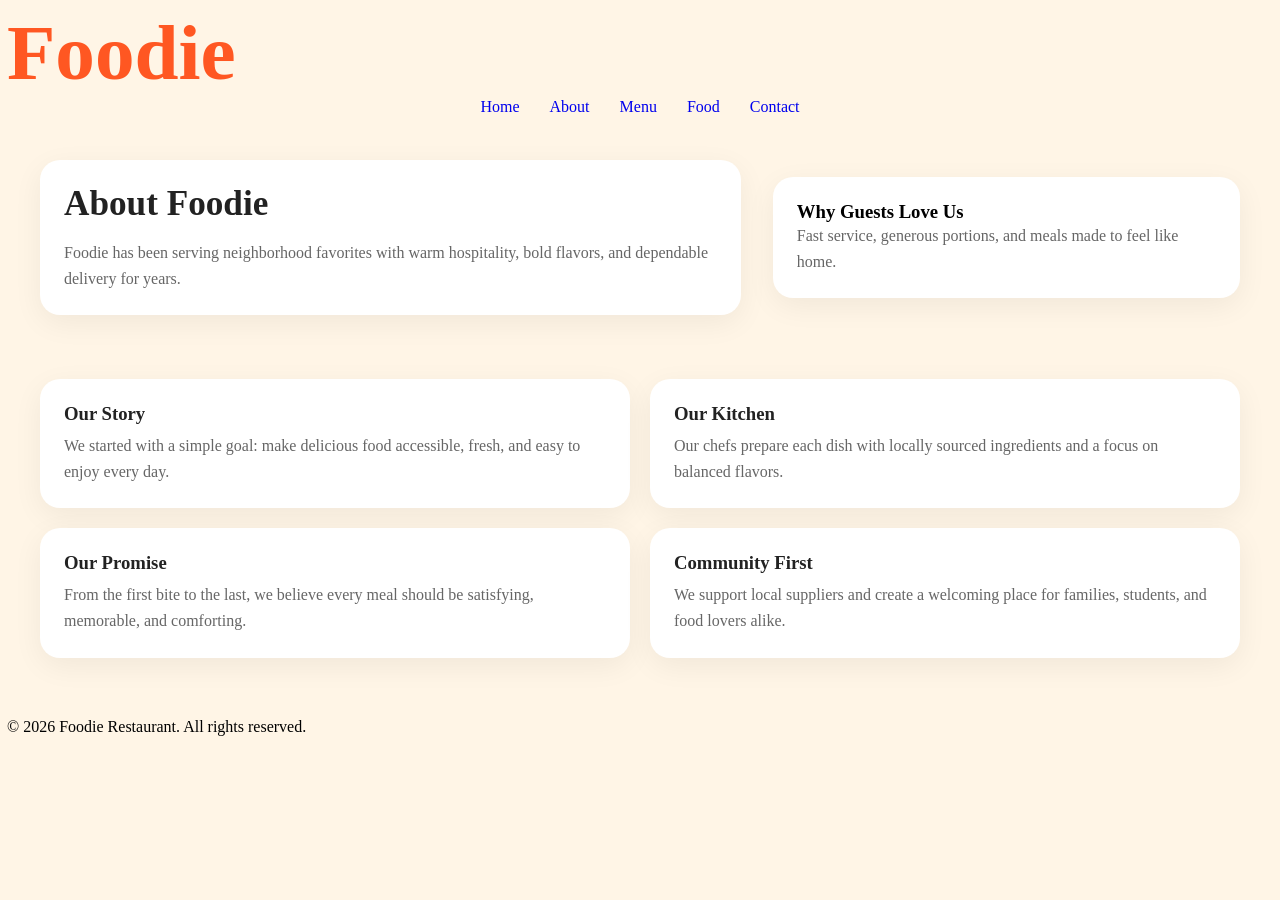
<file: pages/about.html>
<!doctype html>
<html lang="en">
  <head>
    <meta charset="UTF-8" />
    <meta name="viewport" content="width=device-width, initial-scale=1.0" />
    <title>About Us | Foodie</title>
    <link rel="stylesheet" href="../styles/style.css" />
  </head>
  <body> 
    <div id="site-header"></div>

    <main class="page-shell">
      <section class="page-hero">
        <div class="hero-panel">
          <h1>About Foodie</h1>
          <p>Foodie has been serving neighborhood favorites with warm hospitality, bold flavors, and dependable delivery for years.</p>
        </div>
        <div class="hero-panel">
          <h3>Why Guests Love Us</h3>
          <p>Fast service, generous portions, and meals made to feel like home.</p>
        </div>
      </section>

      <section class="page-grid">
        <article class="info-card">
          <h3>Our Story</h3>
          <p>We started with a simple goal: make delicious food accessible, fresh, and easy to enjoy every day.</p>
        </article>
        <article class="info-card">
          <h3>Our Kitchen</h3>
          <p>Our chefs prepare each dish with locally sourced ingredients and a focus on balanced flavors.</p>
        </article>
        <article class="info-card">
          <h3>Our Promise</h3>
          <p>From the first bite to the last, we believe every meal should be satisfying, memorable, and comforting.</p>
        </article>
        <article class="info-card">
          <h3>Community First</h3>
          <p>We support local suppliers and create a welcoming place for families, students, and food lovers alike.</p>
        </article>
      </section>
    </main>

    <div id="site-footer"></div>
    <!-- <script src="../scripts/layout.js"></script> -->
    <script src="../scripts/header.js"></script>
    <script src="../scripts/Footer.js"></script>
  </body>
</html>
</file>
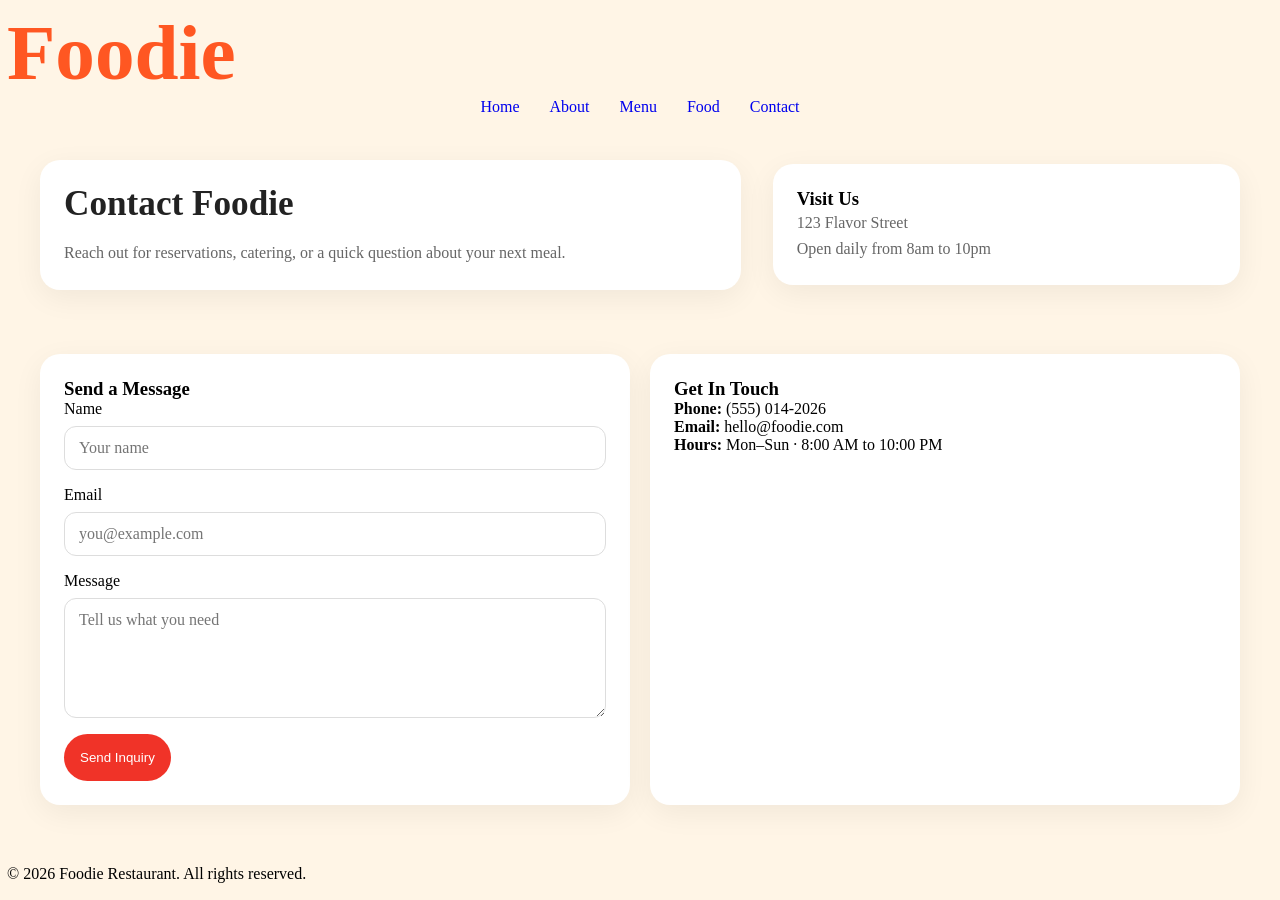
<file: pages/contact.html>
<!doctype html>
<html lang="en">
  <head>
    <meta charset="UTF-8" />
    <meta name="viewport" content="width=device-width, initial-scale=1.0" />
    <title>Contact Us | Foodie</title>
    <link rel="stylesheet" href="../styles/style.css" />
  </head>
  <body>
    <div id="site-header"></div>

    <main class="page-shell">
      <section class="page-hero">
        <div class="hero-panel">
          <h1>Contact Foodie</h1>
          <p>Reach out for reservations, catering, or a quick question about your next meal.</p>
        </div>
        <div class="hero-panel">
          <h3>Visit Us</h3>
          <p>123 Flavor Street<br />Open daily from 8am to 10pm</p>
        </div>
      </section>

      <section class="page-grid">
        <article class="contact-card">
          <h3>Send a Message</h3>
          <form>
            <div class="form-group">
              <label for="name">Name</label>
              <input id="name" type="text" placeholder="Your name" />
            </div>
            <div class="form-group">
              <label for="email">Email</label>
              <input id="email" type="email" placeholder="you@example.com" />
            </div>
            <div class="form-group">
              <label for="message">Message</label>
              <textarea id="message" placeholder="Tell us what you need"></textarea>
            </div>
            <button type="button" class="text-white background-primary p-8 rounded-md">Send Inquiry</button>
          </form>
        </article>
        <article class="contact-card">
          <h3>Get In Touch</h3>
          <p><strong>Phone:</strong> (555) 014-2026</p>
          <p><strong>Email:</strong> hello@foodie.com</p>
          <p><strong>Hours:</strong> Mon–Sun · 8:00 AM to 10:00 PM</p>
        </article>
      </section>
    </main>

    <div id="site-footer"></div>
    <!-- <script src="../scripts/layout.js"></script> -->
    <script src="../scripts/header.js"></script>
    <script src="../scripts/Footer.js"></script>
  </body>
</html>
</file>
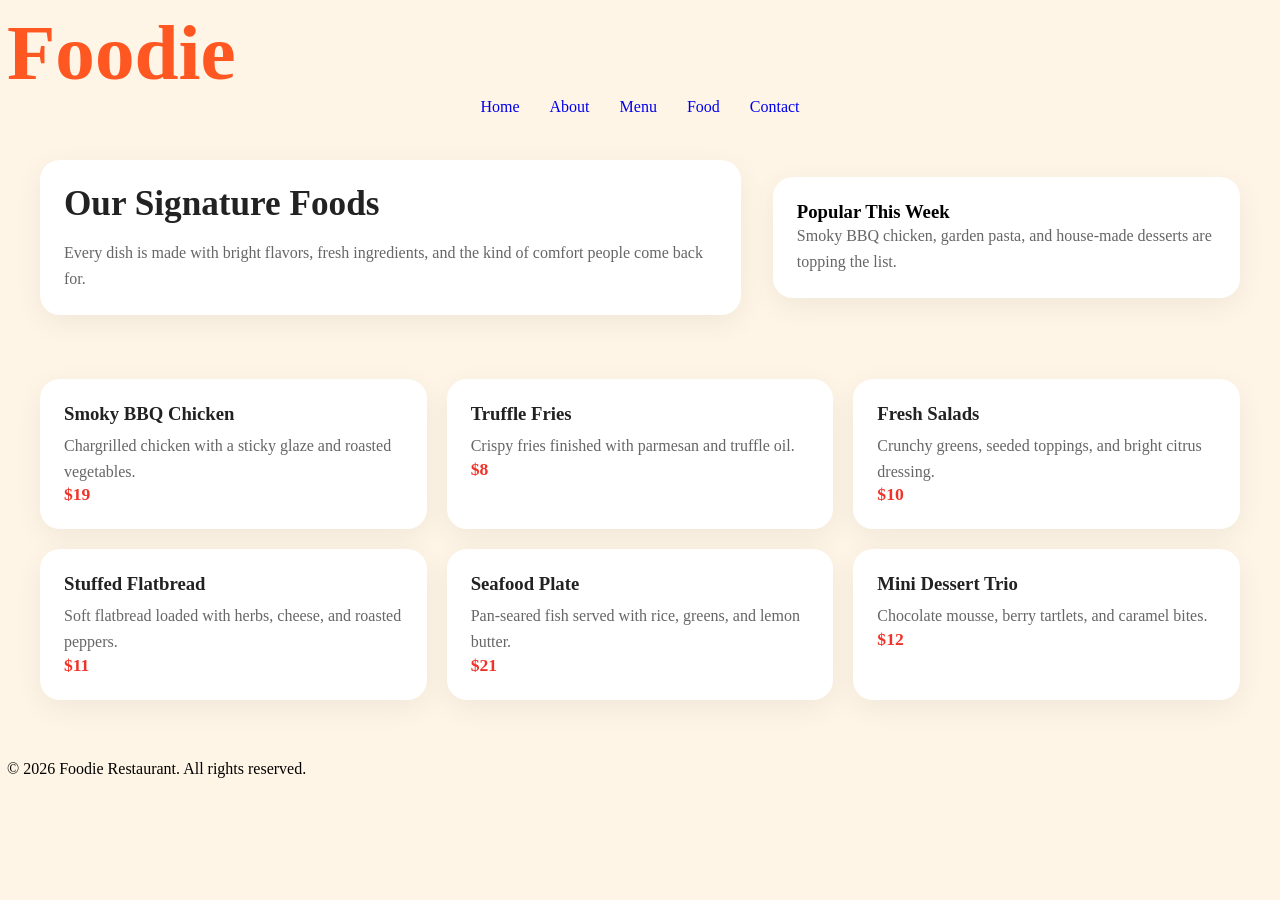
<file: pages/foods.html>
<!doctype html>
<html lang="en">
  <head>
    <meta charset="UTF-8" />
    <meta name="viewport" content="width=device-width, initial-scale=1.0" />
    <title>Foods | Foodie</title>
    <link rel="stylesheet" href="../styles/style.css" />
  </head>
  <body>
    <div id="site-header"></div>

    <main class="page-shell">
      <section class="page-hero">
        <div class="hero-panel">
          <h1>Our Signature Foods</h1>
          <p>Every dish is made with bright flavors, fresh ingredients, and the kind of comfort people come back for.</p>
        </div>
        <div class="hero-panel">
          <h3>Popular This Week</h3>
          <p>Smoky BBQ chicken, garden pasta, and house-made desserts are topping the list.</p>
        </div>
      </section>

      <section class="page-section">
        <div class="menu-grid">
          <article class="menu-card">
            <h3>Smoky BBQ Chicken</h3>
            <p>Chargrilled chicken with a sticky glaze and roasted vegetables.</p>
            <strong>$19</strong>
          </article>
          <article class="menu-card">
            <h3>Truffle Fries</h3>
            <p>Crispy fries finished with parmesan and truffle oil.</p>
            <strong>$8</strong>
          </article>
          <article class="menu-card">
            <h3>Fresh Salads</h3>
            <p>Crunchy greens, seeded toppings, and bright citrus dressing.</p>
            <strong>$10</strong>
          </article>
          <article class="menu-card">
            <h3>Stuffed Flatbread</h3>
            <p>Soft flatbread loaded with herbs, cheese, and roasted peppers.</p>
            <strong>$11</strong>
          </article>
          <article class="menu-card">
            <h3>Seafood Plate</h3>
            <p>Pan-seared fish served with rice, greens, and lemon butter.</p>
            <strong>$21</strong>
          </article>
          <article class="menu-card">
            <h3>Mini Dessert Trio</h3>
            <p>Chocolate mousse, berry tartlets, and caramel bites.</p>
            <strong>$12</strong>
          </article>
        </div>
      </section>
    </main>

    <div id="site-footer"></div>
    <!-- <script src="../scripts/layout.js"></script> -->
    <script src="../scripts/header.js"></script>
    <script src="../scripts/Footer.js"></script>
  </body>
</html>
</file>
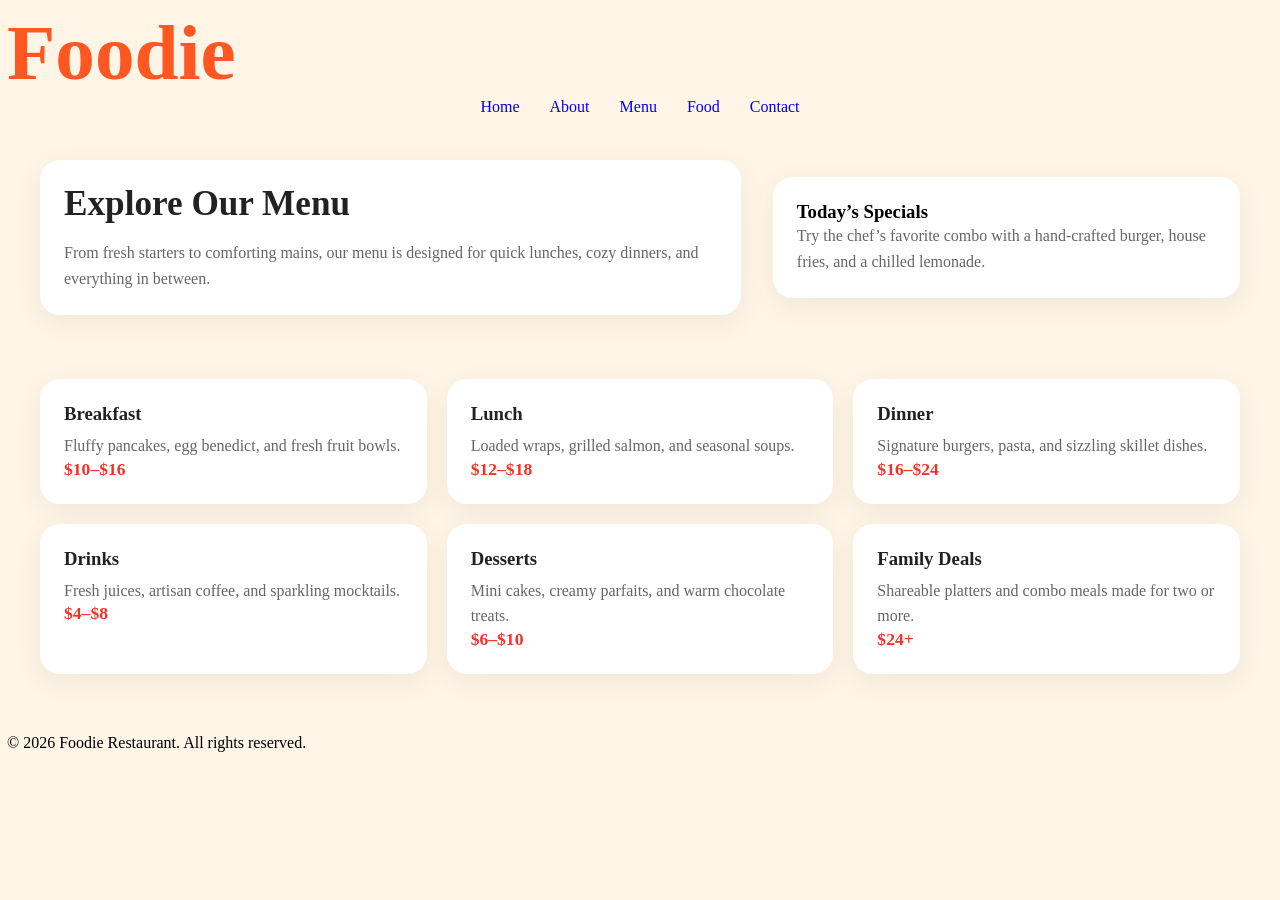
<file: pages/menu.html>
<!doctype html>
<html lang="en">
  <head>
    <meta charset="UTF-8" />
    <meta name="viewport" content="width=device-width, initial-scale=1.0" />
    <title>Menu | Foodie</title>
    <link rel="stylesheet" href="../styles/style.css" />
  </head>
  <body>
    <div id="site-header"></div>

    <main class="page-shell">
      <section class="page-hero">
        <div class="hero-panel">
          <h1>Explore Our Menu</h1>
          <p>From fresh starters to comforting mains, our menu is designed for quick lunches, cozy dinners, and everything in between.</p>
        </div>
        <div class="hero-panel">
          <h3>Today’s Specials</h3>
          <p>Try the chef’s favorite combo with a hand-crafted burger, house fries, and a chilled lemonade.</p>
        </div>
      </section>

      <section class="page-section">
        <div class="menu-grid">
          <article class="menu-card">
            <h3>Breakfast</h3>
            <p>Fluffy pancakes, egg benedict, and fresh fruit bowls.</p>
            <strong>$10–$16</strong>
          </article>
          <article class="menu-card">
            <h3>Lunch</h3>
            <p>Loaded wraps, grilled salmon, and seasonal soups.</p>
            <strong>$12–$18</strong>
          </article>
          <article class="menu-card">
            <h3>Dinner</h3>
            <p>Signature burgers, pasta, and sizzling skillet dishes.</p>
            <strong>$16–$24</strong>
          </article>
          <article class="menu-card">
            <h3>Drinks</h3>
            <p>Fresh juices, artisan coffee, and sparkling mocktails.</p>
            <strong>$4–$8</strong>
          </article>
          <article class="menu-card">
            <h3>Desserts</h3>
            <p>Mini cakes, creamy parfaits, and warm chocolate treats.</p>
            <strong>$6–$10</strong>
          </article>
          <article class="menu-card">
            <h3>Family Deals</h3>
            <p>Shareable platters and combo meals made for two or more.</p>
            <strong>$24+</strong>
          </article>
        </div>
      </section>
    </main>

    <div id="site-footer"></div>
    <!-- <script src="../scripts/layout.js"></script> -->
    <script src="../scripts/header.js"></script>
    <script src="../scripts/Footer.js"></script>
  </body>
</html>
</file>
<file: styles/style.css>
/* import reset.css */
@import "reset.css";
/* import base.css */
@import "base.css";

body {
  background-color: #ff9e0c1a;
  padding: 7px;
}
button {
    cursor: pointer;
}

/* px, %, rem, em, */
.flex {
  display: flex;
}
.space-between {
  justify-content: space-between;
}

.text-white {
  color: #fff;
}
.background-primary {
  background-color: var(--primary-color);
}
.background-white {
  background-color: #fff;
}
.p-8 {
  padding: 16px;
}

.rounded-md {
    border-radius: 25px;
}
.rounded-sm {
    border-radius: 15px;
}

.border {
    border: 1px solid;
}
.border-primary {
    border-color: var(--primary-color);
}
.text-primary {
    color: var(--primary-color);
}

.logo {
  font-size: 3.3em !important;
  font-weight: bold;
  color: #ff5722;
  gap: 8px;
}

.navbar {
  
  justify-content: space-around;
  align-items: center;
  color: black;
}

.nav-links {
  list-style: none;
  gap: 30px;
  text-decoration: none;
  color: black;
}

.font-bold {
  font-weight: bold;
}

.btn {
  background-color: var(--primary-color);
  color: red;
  border: none;
  padding: 12px 32px;
  border-radius: 25px;
  font-weight: 600;
  font-size: 1rem;
  cursor: pointer;
  box-shadow: 0 8px rgba(234, 76, 59, 0.2);
}

.hero {
  
  justify-content: space-between;
  align-items: center;
  min-height: calc(100vh - 180px);
  gap: 40px;
  padding-bottom: 40px;
}

.hero-content {
  flex: 1;
  max-width: 500px;
}

.hero-content h1 {
  font-size: 3em;
  margin-bottom: 20px;
  line-height: 1.2;
  font-weight: 800;
}

.hero-content h1 .highlight {
  background-color: #e27b58;
  color: red;
  padding: 2px 15px;
  border-radius: 150px;
  display: inline-block;
}

.hero-content p {
  font-size: 1rem;
  margin-bottom: 30px;
  color: var(--text-light);
}

.hero-image {
  flex: 1;
  /* position: relative; */
  
  justify-content: center;
  align-items: center;
}

.hero-image > img {
  max-width: 100%;
  height: auto;
  object-fit: contain;
}

.features {
  
  justify-content: space-between;
  align-items: center;
  margin-top: 50px;
}

.container {
  
  justify-content: space-between;
}

.about {
  
  align-items: center;
  justify-content: space-between;
  gap: 50px;
  padding: 40px 0;
}

.about-image {
  flex: 1;
  
  justify-content: center;
  order: 1;
}

.about-image > img {
  width: 70%;
  max-width: 450px;
  object-fit: cover;
  border-radius: 20px;
  height: auto;
}

.about-first {
  flex: 1;
  order: 2;
}
.btn2 {
  color: red;
}
.card-delivery {
  text-align: top;
}

.about-first h2 {
  font-size: 1.5rem;
  margin-bottom: 20px;
  line-height: 1.2;
  font-weight: 500;
  text-align: left;
}

.about-first h3 {
  margin-top: 8px;
  margin-bottom: 10px;
  font-size: 1.2rem;
}

.about-first p {
  font-size: 1rem;
  margin-bottom: 20px;
  color: var(--text-light);
  text-align: left;
}

.Dishes {
  padding: 8px;
  margin-top: 8px;
  text-align: center;
  margin-bottom: 50px;
  font-size: 1.2rem;
  font-weight: 600;
  color: var(--text-light);
}

.dishes-text {
  text-align: center;
  margin-bottom: 50px;
  font-size: 1.2rem;
  font-weight: 600;
  color: var(--text-light);
}

.food-container {
  display: grid;
  justify-content: space-between;
  grid-template-columns: repeat(3, 1fr);
  gap: 20px;
}

.food-card {
  background: #fff;
  
  flex-direction: column;
  align-items: center;
  justify-content: center;
  margin-bottom: 40px;
  padding: 20px;
  transition: all 0.3s ease-in-out;
}

.food-card > img {
  width: 200px;
  height: 200px;
  object-fit: contain;
  margin-bottom: 15px;
  animation: slideIn 1s ease-in-out;
}

@keyframes slideIn {
  0% {
    transform: translateY(100%);
    opacity: 0;
  }
  100% {
    transform: translateY(0);
    opacity: 1;
    to {
      transform: translateY(0);
      opacity: 1;
    }
  }
}

.testimonial {
  
  align-items: center;
  justify-content: space-between;
  gap: 100px;
  margin-top: 50px;
}

.testimonial-image > img {
  width: 70%;
  background-color: orangered;
  object-fit: cover;
  border-radius: 20px;
  height: auto;
  justify-content: left;
}

.footer {
  display: grid;
  justify-content: space-between;
  align-items: flex-start;
  flex-wrap: wrap;
  grid-template-columns: repeat(5, 1fr);
  gap: 20px;
  padding: 60px 80px;
  background: #f8f8f8;
}

.footer-column {
  flex: 1;
  min-width: 180px;
}

.footer-column h5 {
  font-size: 20px;
  font-weight: 700;
  color: #222;
  margin-bottom: 20px;
}

.footer-links {
  list-style: none;
  padding: 0;
  margin: 0;
}

.footer-links li {
  margin-bottom: 15px;
}

.footer-links a {
  text-decoration: none;
  color: #666;
  font-size: 16px;
  transition: 0.3s;
}

.newsletter {
  
  justify-content: space-between;
  align-items: center;
  padding: 40px 50px;
  background: #fff;
  gap: 30px;
}
.newslatter-3 {
  color: red;
  text-decoration: dashed;
}

.newslater-p {
  flex: 1;
}

.newslater-p h3 {
  font-size: 32px;
  font-weight: 300;
  margin-bottom: 10px;
}

.newslater-p p {
  font-size: 16px;
  color: #666;
  line-height: 0.6;
}

.newsletter-form {
  flex: 1;
  
  justify-content: flex-end;
  align-items: center;
  gap: 15px;
}

.newsletter-form input {
  width: 300px;
  padding: 15px;

  outline: none;
  font-size: 10px;
}

.page-shell {
  max-width: 1200px;
  margin: 0 auto;
  padding: 24px 0 60px;
}

.page-hero {
  display: grid;
  grid-template-columns: 1.2fr 0.8fr;
  gap: 32px;
  align-items: center;
  padding: 20px 0 40px;
}

.page-hero h1,
.page-section h2 {
  font-size: 2.2rem;
  margin-bottom: 16px;
  color: #222;
}

.page-hero p,
.page-section p,
.info-card p,
.menu-card p {
  color: #666;
  line-height: 1.6;
}

.page-hero .hero-panel,
.info-card,
.menu-card,
.contact-card {
  background: #fff;
  border-radius: 20px;
  padding: 24px;
  box-shadow: 0 8px 30px rgba(0, 0, 0, 0.06);
}

.page-grid {
  display: grid;
  grid-template-columns: repeat(2, minmax(0, 1fr));
  gap: 20px;
  margin-top: 24px;
}

.menu-grid {
  display: grid;
  grid-template-columns: repeat(3, minmax(0, 1fr));
  gap: 20px;
  margin-top: 24px;
}

.menu-card h3,
.info-card h3 {
  margin-bottom: 8px;
  color: #222;
}

.menu-card strong {
  color: var(--primary-color);
  font-size: 1.1rem;
}

.form-group {
  display: flex;
  flex-direction: column;
  gap: 8px;
  margin-bottom: 16px;
}

.form-group input,
.form-group textarea {
  border: 1px solid #ddd;
  border-radius: 12px;
  padding: 12px 14px;
  font: inherit;
}

.form-group textarea {
  min-height: 120px;
  resize: vertical;
}

.active {
  border-bottom: var(--primary-color) 2px solid;
  color: var(--primary-color);
  padding-bottom: 2px;
}

/* .newsletter-form button {
  padding: 9px 10px;
  border: none;

  color: white;

  cursor: pointer;
  font-size: 10px;
}

.newsletter-form button:hover {
  background: red;
} */

.footer-links a:hover {
  color: #ff7a00;
}

.footer-links button {
  background: #ff7a00;
  color: #fff;
  border: none;
  border-radius: 15px;
  padding: 4px 10px;
  font-size: 12px;
  margin-left: 5px;
  cursor: pointer;
}

.relative {
  position: relative;
}
.flex-column {
  flex-direction: column;
}

.rocket {
    position: absolute;
    top: 0;
    left: 200px;    
}
</file>
